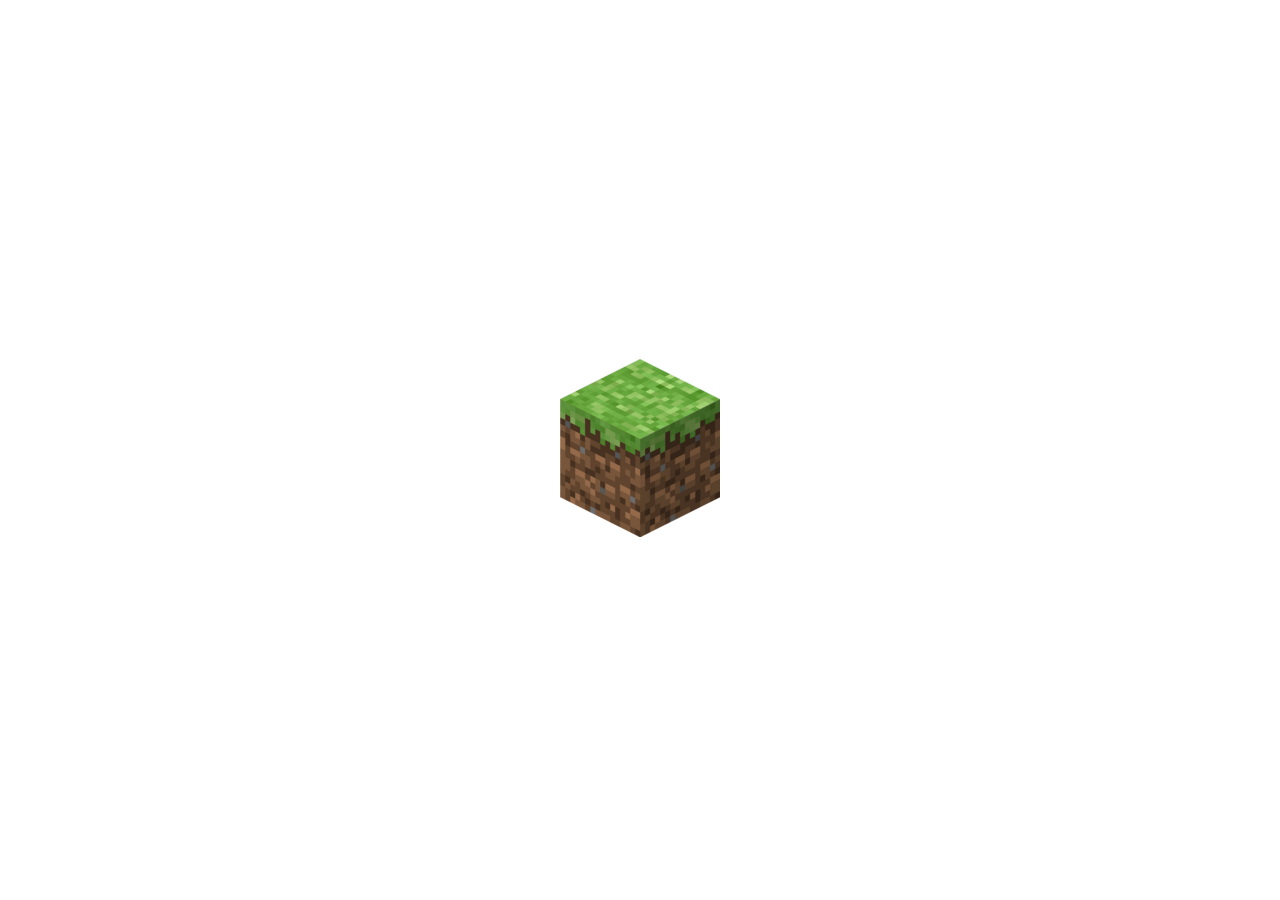
<file: index.html>
<!DOCTYPE html>
<html lang="en">
  <head>
    <meta charset="UTF-8" />
    <meta name="viewport" content="width=device-width, initial-scale=1.0" />
    <title>3b0dy's place - عَبُّودي</title>
    <link rel="stylesheet" href="./style.css" />
  </head>
  <body>
    <div class="grass-block">
      <img src="./grass.png" alt="Grass Block" />
    </div>
  </body>
</html>
</file>
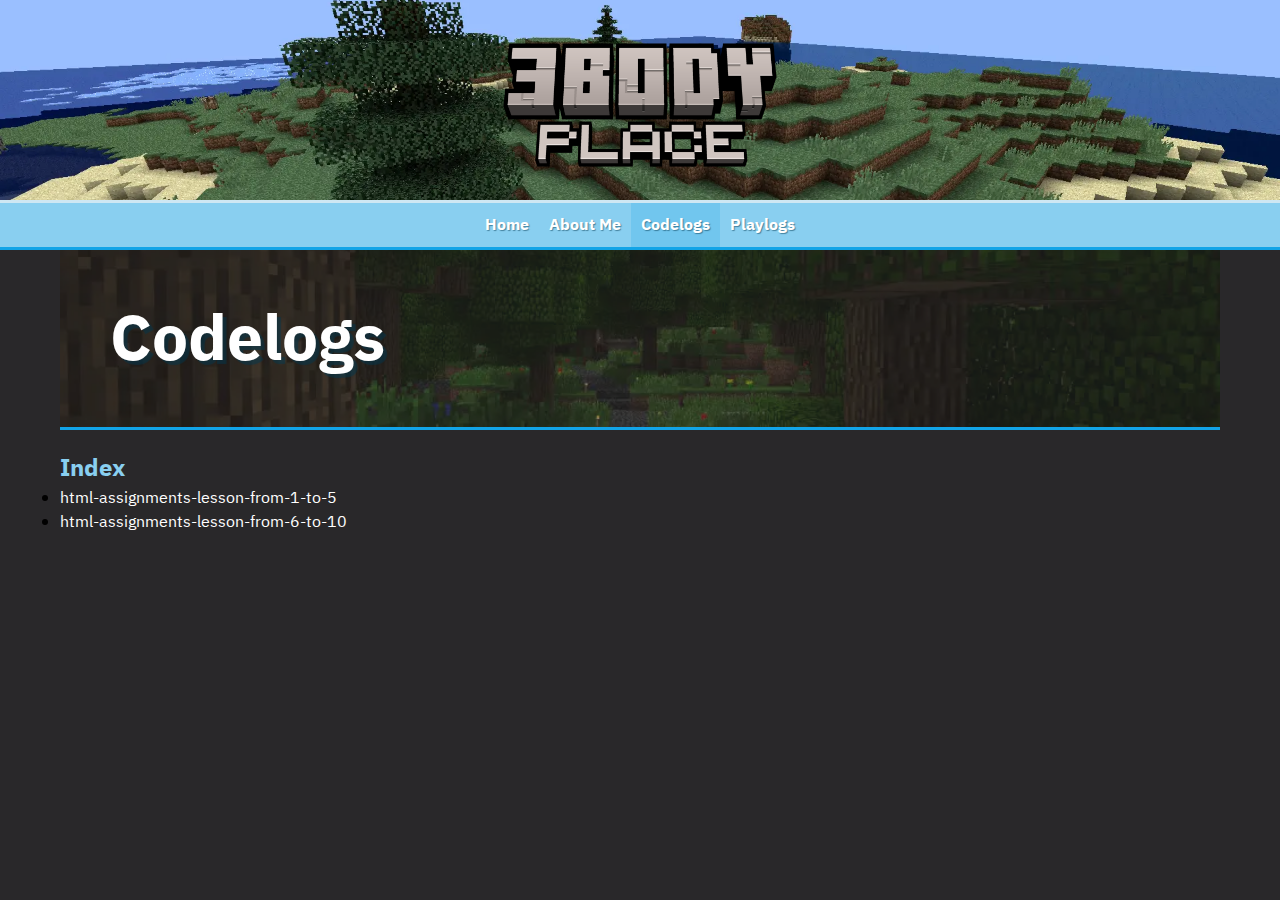
<file: codelogs/index.html>
<!DOCTYPE html>
<html lang="en">
  <head>
    <meta charset="UTF-8" />
    <meta name="viewport" content="width=device-width, initial-scale=1.0" />
    <title>3b0dy | عَبُّودي - Codelogs</title>
    <link rel="stylesheet" href="/assets/css/style.css" />
  </head>
  <body>
    <header class="header flex">
      <div class="logo">
        <img src="/assets/images/logo-3b0dy.png" alt="3b0dy's place logo" />
      </div>
      <nav class="navbar flex">
        <div class="container flex">
          <a href="/">Home</a>
          <a href="/aboutme.html">About Me</a>
          <a href="/codelogs/" class="active">Codelogs</a>
          <a href="#">Playlogs</a>
        </div>
      </nav>
    </header>
    <section class="section-content">
      <div class="container">
        <div class="section-banner flex codelogs-banner">
          <h2 class="section-title">Codelogs</h2>
        </div>
        <h2 class="codelogs-h2">Index</h2>
        <ul>
          <li><a href="./html-assignments/html-assignments-lesson-from-1-to-5.md" target="_blank">html-assignments-lesson-from-1-to-5</a></li>
          <li><a href="./html-assignments/html-assignments-lesson-from-6-to-10.md" target="_blank">html-assignments-lesson-from-6-to-10</a></li>
        </ul>
      </div>
    </section>
  </body>
</html>
</file>
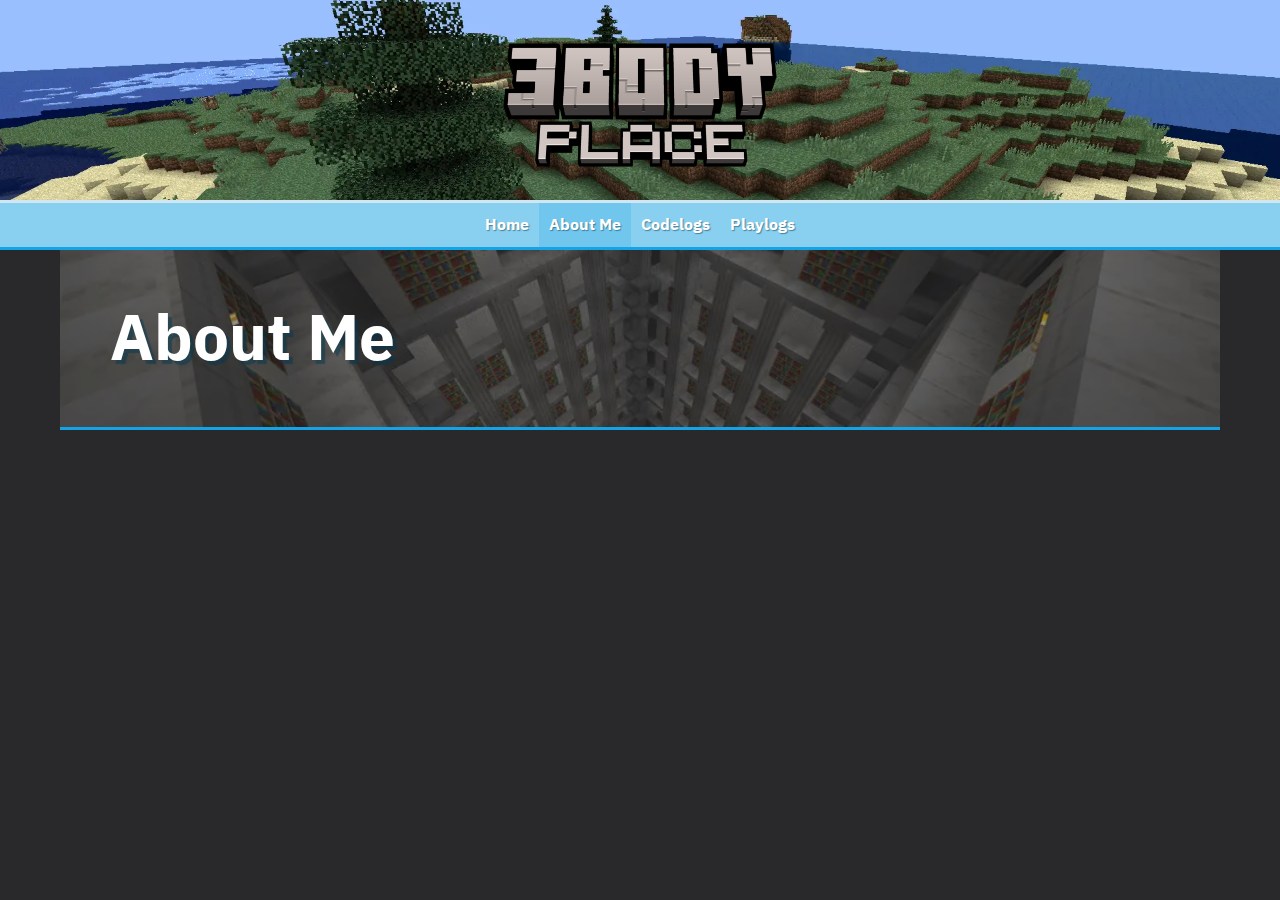
<file: aboutme.html>
<!DOCTYPE html>
<html lang="en">
  <head>
    <meta charset="UTF-8" />
    <meta name="viewport" content="width=device-width, initial-scale=1.0" />
    <title>3b0dy | عَبُّودي - About Me</title>
    <link rel="stylesheet" href="./assets/css/style.css" />
  </head>
  <body>
    <header class="header flex">
      <div class="logo">
        <img src="./assets/images/logo-3b0dy.png" alt="3b0dy's place logo" />
      </div>
      <nav class="navbar flex">
        <div class="container flex">
          <a href="/">Home</a>
          <a href="/aboutme.html" class="active">About Me</a>
          <a href="/codelogs/">Codelogs</a>
          <a href="#">Playlogs</a>
        </div>
      </nav>
    </header>
    <section class="section-content">
      <div class="container">
        <div class="section-banner flex aboutme-banner">
          <h2 class="section-title">About Me</h2>
        </div>
      </div>
    </section>
  </body>
</html>
</file>
<file: style.css>
* {
  padding: 0;
  margin: 0;
  box-sizing: border-box;
}

body {
  width: 100%;
  height: 100svh;
  display: flex;
  justify-content: center;
  align-items: center;
}
</file>
<file: assets/css/style.css>
@import url(/assets/fonts/IBMPlexSansArabic.css);

* {
  padding: 0;
  margin: 0;
  box-sizing: border-box;
  font-family: "IBMPlexSansArabic";
}

body {
  width: 100%;
  height: 100svh;
  background-color: #29282a;
}

a {
  text-decoration: none;
  color: #fff;
}

h2 {
  color: #89cff0;
}

.container {
  width: 100%;
  max-width: 1200px;
  margin: 0 auto;
  padding: 0 20px;
}

.flex {
  display: flex;
  justify-content: center;
  align-items: center;
}

.header {
  width: 100%;
  height: 250px;
  justify-content: space-between;
  flex-flow: column;
  background: url(/assets/images/header-bg.webp) center no-repeat;
  background-size: cover;
}

.header .logo {
  margin-top: 30px;
}

.header .logo img {
  width: 300px;
}

.header .navbar .container {
  /* gap: 20px; */
}

.header .navbar {
  width: 100%;
  height: 50px;
  background-color: #89cff0;
  border-top: 3px solid #cee7f3;
  border-bottom: 3px solid #12a4e7;
}

.header .navbar a {
  font-size: 16px;
  padding: 10px;
  font-weight: 700;
  text-shadow: 1px 1px 1px rgba(0, 55, 80, 0.5);
  transition: 0.3s background-color linear;
}

.header .navbar a:hover {
  background-color: rgba(18, 164, 231, 0.2);
}

.header .navbar .active {
  background-color: rgba(18, 164, 231, 0.2);
}

.section-content .section-banner {
  width: 100%;
  height: 180px;
  justify-content: flex-start;
  background-size: cover;
  margin-bottom: 20px;
  border-bottom: 3px solid #12a4e7;
  position: relative;
}

.home-banner {
  background: url(/assets/images/home.webp) center no-repeat;
}

.aboutme-banner {
  background: url(/assets/images/aboutme.webp) center no-repeat;
}

.codelogs-banner {
  background: url(/assets/images/codelogs.webp) center no-repeat;
}

.section-content .section-banner::after {
  position: absolute;
  content: "";
  width: 100%;
  height: 177px;
  background-color: rgba(41, 40, 42, 0.5);
}

.section-content .section-banner .section-title {
  color: #fff;
  z-index: 99;
  font-size: 64px;
  margin-left: 50px;
  text-shadow: 4px 4px 1px rgba(0, 55, 80, 0.5);
}

.footer {
  margin-top: 20px;
  margin-bottom: 20px;
}

.footer .container {
  background-color: #1e1d1f;
  font-weight: 700;
  padding: 10px;
  gap: 5px;
  color: #fff;
}

.footer a {
  color: #89cff0;
  transition: 0.3s color linear;
}

.footer a:hover {
  color: #cee7f3;
}
</file>
